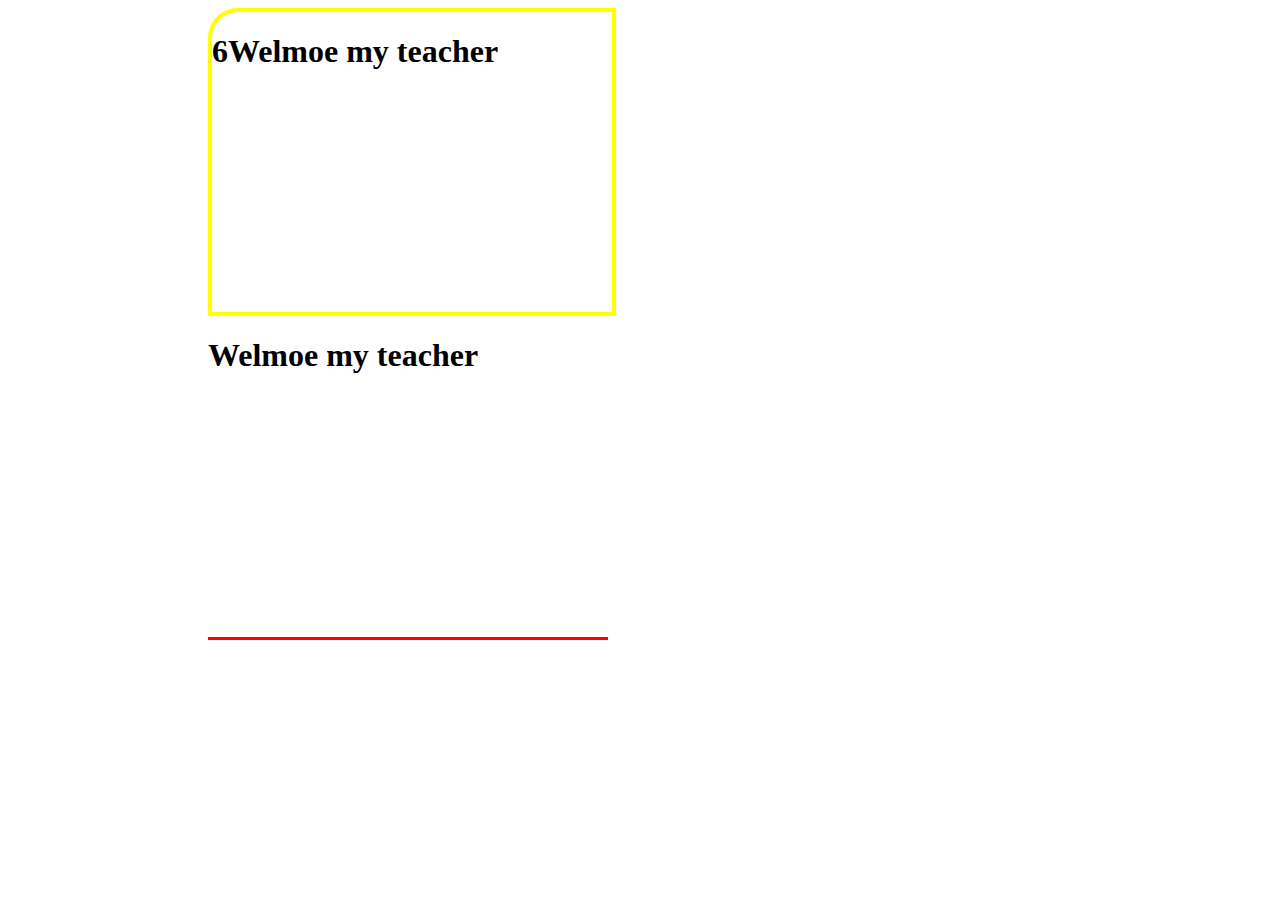
<file: index.html>
<!DOCTYPE html>
<html lang="en">
<head>
    <meta charset="UTF-8">
    <meta name="viewport" content="width=device-width, initial-scale=1.0">
    <title>marding and pading</title>
    <style>
        /* .marging{
            background-color: blue;
            color: white;
            width: 400px;
            height: 300px;
            margin-top: 200px;
            margin-left: 150px;
            margin-right: 40px;
        }
        .marging h1{
            padding-left: 50px;
            padding-top: 100px;
            padding-top: 20px;
        /* } */
        /* .con{
            background-color: red;
            color: white;
            width: 500px;
            height: 400px;
            margin-left: 400px;
            margin-top: 150px;
        }
        img{
            padding-left: 140px;
            padding-top: 90px;
            
        }
        .con h2 ,p{
            padding-left: 90px;
        } */
        
    /* .cont{
        background-color: red;
        width: 600px;
        height: 500px;
        margin-left: 300px;
    }
    .cont h1{
        padding-top: 20px;
        padding-left: 30px;

    }

    .box1{
        background-color: yellow;
        width: 150px;
        height: 90px;
        margin-left: 200px;
    }
   
    .box2{
        background-color: yellowgreen;
        width: 150px;
        height: 90px;
        margin-left: 450px;
        margin-top: 50px;
    }
    .box3{
        background-color: yellowgreen;
        width: 200px;
        height: 90px;

    } */
    
.bod{
    width: 400px;
    height: 300px;
    border: 4px yellow solid;
    margin-left: 200px;
    border-top-left-radius: 30px;
}
.boder{
    width: 400px;
    height: 300px;
    border-bottom: 3px solid red;
    margin-left: 200px;
}










    </style>
</head>
<!-- <body>
    <div class="marging">
        <h1>welcome to my home</h1>
    </div> -->

<!-- 
    <div class="con">
        <img src="./586658.jpg" alt="" width="150px" >
        <h2>Software Engineer</h2>
        <p>Lorem ipsum dolor sit, amet consectetur adipisicing elit. Sapiente ab eligendi totam id vitae culpa.</p>
    </div> -->
    
<!-- <div class="cont">
    <div class="box1">
        <h1>Box one</h1>
    </div>
    
    <div class="box2">
        <h1>Box Two</h1>
    </div>
    <div class="box3">
        <h1>Box Three</h1>
    </div>

</div> -->

<div class="bod">
    <h1>6Welmoe my teacher</h1>
</div>

<div class="boder">
    <h1>Welmoe my teacher</h1>
</div>

</body>
</html>
</file>
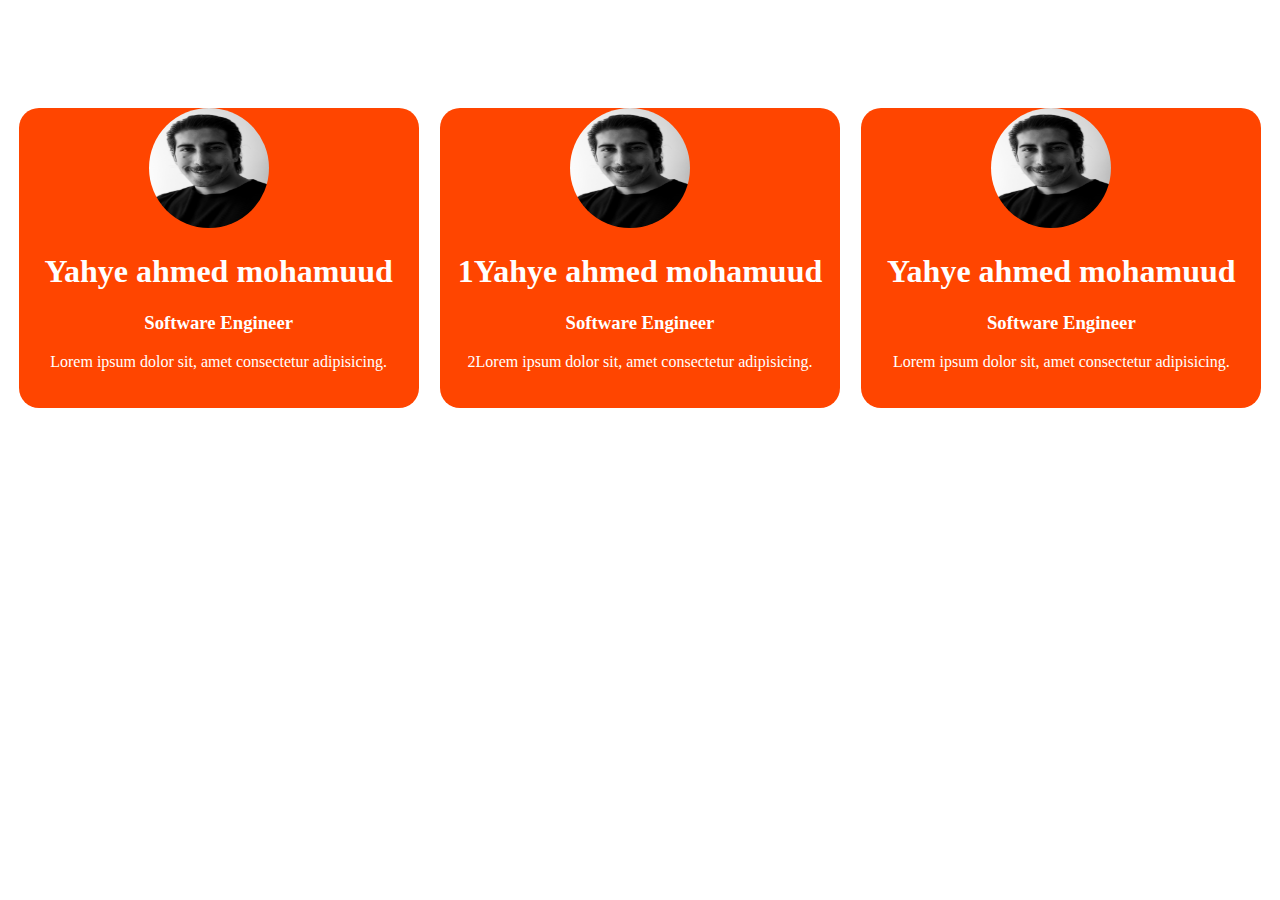
<file: ASday6.html>
<!DOCTYPE html>
<html lang="en">
<head>
    <meta charset="UTF-8">
    <meta name="viewport" content="width=device-width, initial-scale=1.0">
    <title>ASEMANT DAY 6</title>
    <link rel="stylesheet" href="./styDay6.css">
</head>
<body>
    <div class="boxs">
        <div class="box">
            <img src="./pexels-hamidtajikph-17388092.jpg" alt="">
            <h1>Yahye ahmed mohamuud</h1>
            <h3>Software Engineer</h3>
            <p>Lorem ipsum dolor sit, amet consectetur adipisicing.</p>
        </div>
        <div class="box">
            <img src="./pexels-hamidtajikph-17388092.jpg" alt="">
            <h1>1Yahye ahmed mohamuud</h1>
            <h3>Software Engineer</h3>
            <p>2Lorem ipsum dolor sit, amet consectetur adipisicing.</p>
        </div>
        <div class="box">
            <img src="./pexels-hamidtajikph-17388092.jpg" alt="">
            <h1>Yahye ahmed mohamuud</h1>
            <h3>Software Engineer</h3>
            <p>Lorem ipsum dolor sit, amet consectetur adipisicing.</p>
        </div>
        
    </div>
</body>
</html>
</file>
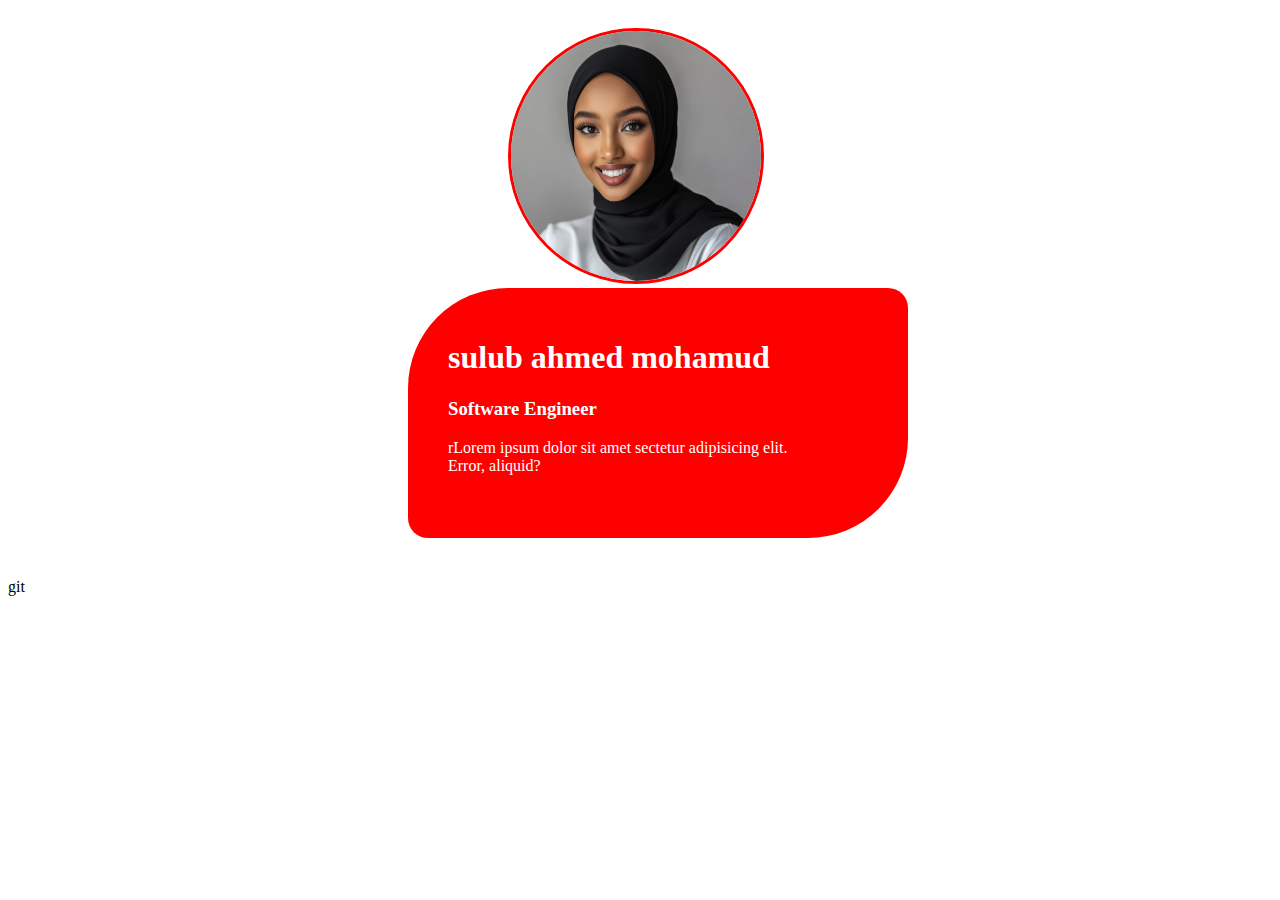
<file: Asemant.html>
<!DOCTYPE html>
<html lang="en">
<head>
    <meta charset="UTF-8">
    <meta name="viewport" content="width=device-width, initial-scale=1.0">
    <title>ASEMANT</title>
    <link rel="stylesheet" href="./style.css">
</head>
<body>
    <img src="./586658.jpg" alt="">
    <div class="contener">
        <div class="text">
        <h1>sulub ahmed mohamud</h1>
        <h3>Software Engineer</h3>
        <p>rLorem ipsum dolor sit amet sectetur adipisicing elit.<br> Error, aliquid?</p>
        </div>

    </div>git
</body>
</html>
</file>
<file: styDay6.css>
img{
    width: 120px;
    height: 120px;
    border-radius: 50%;
    margin-left: 130px;
}
.boxs{
    display: flex;
    justify-content: space-around;
    
}
.box{
    margin-top: 100px;
    background-color:orangered;
    color: white;
    width:400px ;
    height: 300px;
    border-radius: 20px;
}
.boxs .box h1,h3,p{
    text-align: center;
}
</file>
<file: style.css>
img{
    width: 250px;
    height: 250px;
    margin-left: 500px;
    margin-top: 20px;
    border: 3px red solid;
    border-radius: 50%;    
}
.contener{
    background-color: red;
    color: white;
    width: 500px;
    height: 250px;
    margin-left: 400px;  
    margin-bottom: 40px; 
    border-top-left-radius: 100px;  
    border-bottom-right-radius: 100px;
    border-top-right-radius: 20px;
    border-bottom-left-radius:20px;
}
.text{
    padding-left: 40px;
    padding-top: 30px;
}
</file>
